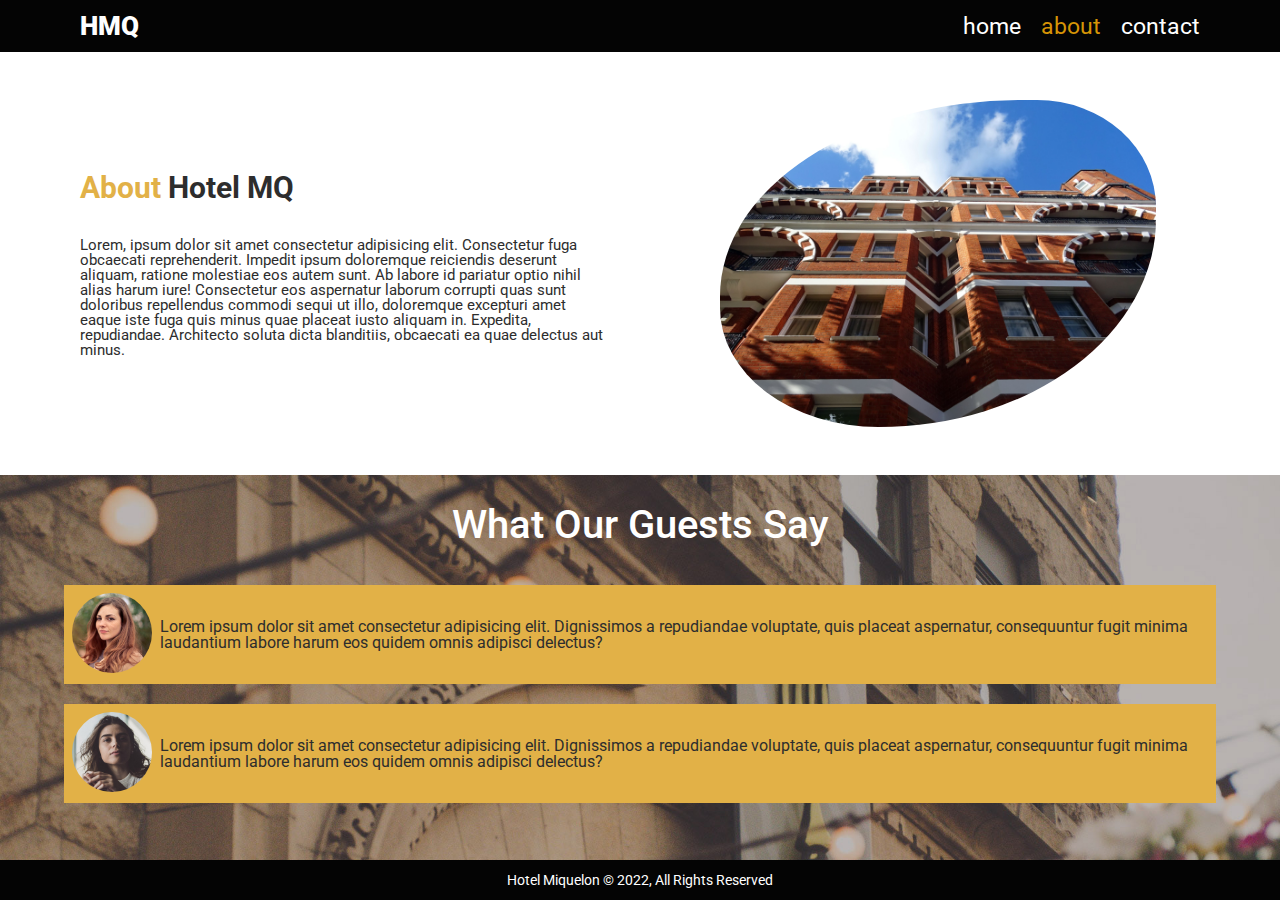
<file: src/about.html>
<!DOCTYPE html>
<html lang="en">
<head>
    <meta charset="UTF-8">
    <meta http-equiv="X-UA-Compatible" content="IE=edge">
    <meta name="viewport" content="width=device-width, initial-scale=1.0">
    <title>Hotel MQ | About</title>
    <style>
        @import url('https://fonts.googleapis.com/css2?family=Roboto:wght@400;500;700;800;900&display=swap');
        </style>
    <link rel="stylesheet" href="reset.css">
    <link rel="stylesheet" href="aboutstyle.css">
</head>
<body>

    <div class="header">
        <div class="logo">HMQ</div>
        <div>
            <a href=".\index.html" class="home pagelink">home</a>
            <a class="about pagelink">about</a>
            <a href=".\contact.html" class="contact pagelink">contact</a>
        </div>
    </div>
    

    <div class="description">
        <div>
            <span><span>About</span> Hotel MQ</span>
            <p>Lorem, ipsum dolor sit amet consectetur adipisicing elit. Consectetur fuga obcaecati reprehenderit. Impedit ipsum doloremque reiciendis deserunt aliquam, ratione molestiae eos autem sunt. Ab labore id pariatur optio nihil alias harum iure! Consectetur eos aspernatur laborum corrupti quas sunt doloribus repellendus commodi sequi ut illo, doloremque excepturi amet eaque iste fuga quis minus quae placeat iusto aliquam in. Expedita, repudiandae. Architecto soluta dicta blanditiis, obcaecati ea quae delectus aut minus.</p>
        </div>

        <div>
            <img src=".\img\photo-2.jpg" alt="building image">
        </div>

    </div>

    <div class="guests">
        <p id="whatGuests">What Our Guests Say</p>
        <div class="guest"> 
            <div> <img src=".\img\person-1.jpg" alt="woman one"></div>
            <p>Lorem ipsum dolor sit amet consectetur adipisicing elit. Dignissimos a repudiandae voluptate, quis placeat aspernatur, consequuntur fugit minima laudantium labore harum eos quidem omnis adipisci delectus?</p>
        </div>
        <div class="guest"> 
            <div> <img src=".\img\person-2.jpg" alt="woman two"></div>
            <p>Lorem ipsum dolor sit amet consectetur adipisicing elit. Dignissimos a repudiandae voluptate, quis placeat aspernatur, consequuntur fugit minima laudantium labore harum eos quidem omnis adipisci delectus?</p>
        </div>
    </div>


    <footer><p>Hotel Miquelon © 2022, All Rights Reserved</p></footer>
</body>
</html>
</file>
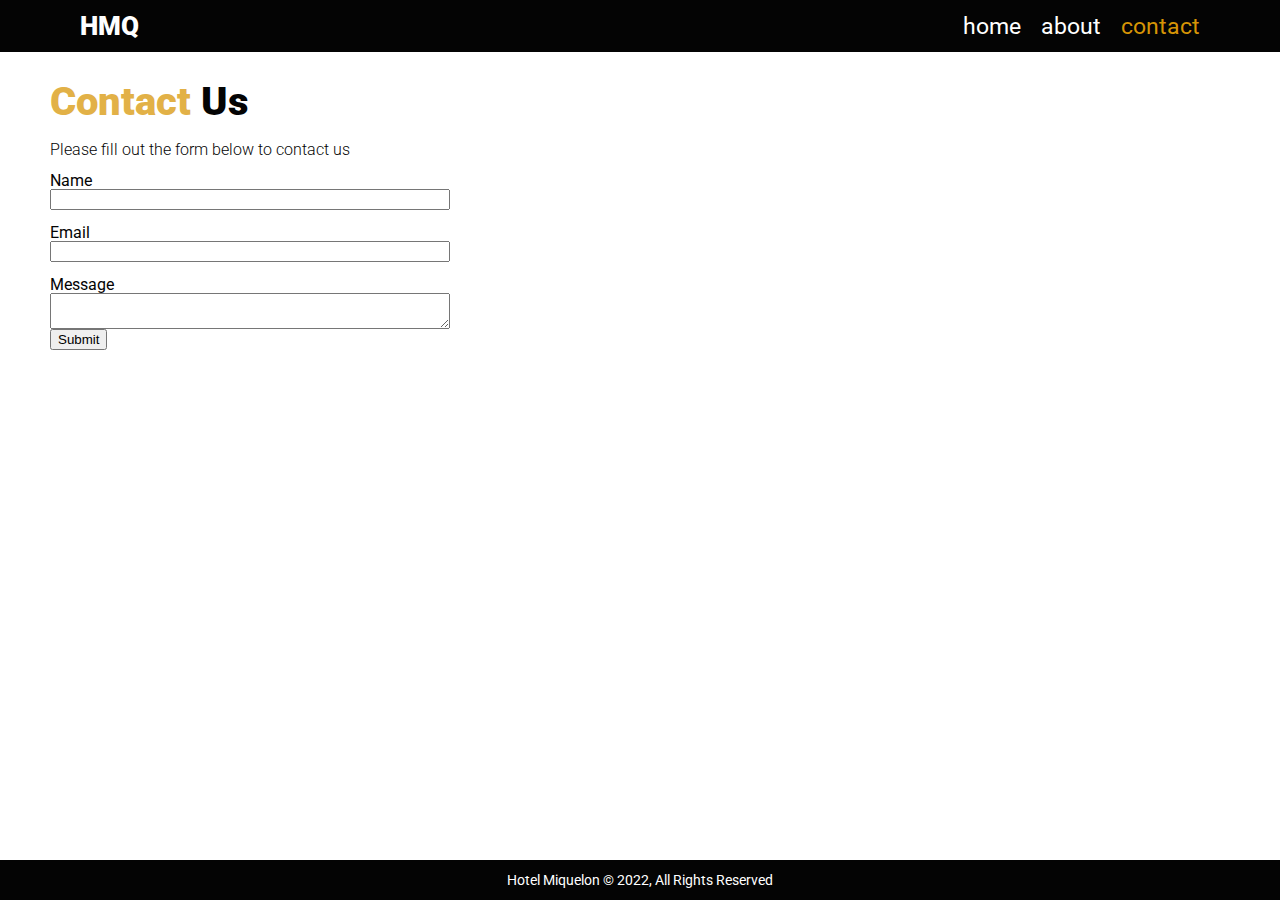
<file: src/contact.html>
<!DOCTYPE html>
<html lang="pt-br">
<head>
    <meta charset="UTF-8">
    <meta http-equiv="X-UA-Compatible" content="IE=edge">
    <meta name="viewport" content="width=device-width, initial-scale=1.0">
    <style>
        @import url('https://fonts.googleapis.com/css2?family=Roboto:wght@400;500;700;800;900&display=swap');
        </style>
    <link rel="stylesheet" href="reset.css">
    <link rel="stylesheet" href="contactstyle.css">
    <title>Hotel MQ | Contact</title>
</head>
<body>
    <div class="header">
        <div class="logo">HMQ</div>
        <div>
            <a href=".\index.html" class="home pagelink">home</a>
            <a href=".\about.html" class="about pagelink">about</a>
            <a class="contact pagelink">contact</a>
        </div>
    </div>

    <section id="contact" class="py-3">

        <div class="container">
            <h1 class="c-header">
                <span class="text-primary">Contact</span> Us
            </h1>
            <p>Please fill out the form below to contact us</p>
            <form action="process.php">
                <div class="form-group">
                    <label for="name">Name</label>
                    <input type="text" name="name" id="name">
                </div>
                <div class="form-group">
                    <label for="email">Email</label>
                    <input type="email" name="email" id="email">
                </div>
                <div class="form-group">
                    <label for="message">Message</label>
                    <textarea type="text" name="message" id="message"></textarea>
                </div>
                <button type="submit" class="btn">Submit</button>
            </form>
        </div>


    </section>

    <footer><p>Hotel Miquelon © 2022, All Rights Reserved</p></footer>
</body>
</html>
</file>
<file: src/aboutstyle.css>
body{
    background-color: #fff#2d2d2d;
    font-family: 'Roboto', sans-serif;
    color: #fff;
}

a{
    text-decoration: none;
}

.header{
    position: fixed;
    top: 0; 
    width: 100%; 
    display: flex;
    flex-direction: row;
    align-items: center;
    background-color: #040404;
    height: 52px;
    justify-content: space-between;
}


.logo:hover{
    cursor: default;
}

.header div:nth-child(2){
    display: flex;
}
.header div:nth-child(2) a{
    margin-left: 20px;
}
.header div:nth-child(2) a:nth-child(2){
    color: #d69406;
}


.pagelink{
    font-weight: 400;
    font-size: 23px;
    color: #fff;
}

.pagelink:hover{
    color: #e2b147;
    cursor: pointer;
}

.pagelink:active{
    color: #c68700;
    cursor: none;
}

.description div {
    color: #2d2d2d;
}

.description div span{
    font-size: 30px;
    font-weight: 700;
}

.description div span span:first-child{
    color: #e2b147;
}

.description{
    display: grid;
    object-fit: cover;
    margin-bottom: 45px;
}

.description div p{
    margin-top: 35px;
    color: #2d2d2d;
    font-weight: 400;
    font-size: 15px;
}



.description:nth-child(2){
    justify-content: center;
    align-items: center;
}

.guests{
    display: flex;
    flex-direction: column;
    justify-content: space-around center;
    align-items: center;
    height: 400px;
    background-image: url(\img\\test-bg.jpg);
    background-color: #040404;
    background-size: cover;
}

#whatGuests {
    margin: 30px 0 20px 0;
    font-family: 'Roboto', sans-serif;
    font-size: 40px;
    font-weight: 500;
}

.guests div img{
    margin: 8px;
    height: 80px;
    border-radius: 40px;
}

.guests .guest{
    display: flex;
    flex-direction: row;
    justify-content: center;
    align-items: center;
    color: #2d2d2d;
    width: 90%;
    background-color: #e2b147;
    margin-top: 20px;
}


footer {
    bottom: 0px;
    position: fixed;
    width: 100vw;
    background-color: #040404;
    font-size: 14px;
    display: flex;
    justify-content: center;
    align-items: center;
    height: 40px;
}

@media(max-width: 500px){
    
    .logo{
        display: none;
        visibility: hidden;
        position: sticky;
        justify-content: center;
    }
    .header{
justify-content: center;

    }
    .header div:nth-child(2){
        display: flex;
        justify-content: center;
        align-items: center;
        /* padding-right: 80px; */
    }
    .description div p{
        text-align: justify;
    }

    .description div{
        margin: 80px 50px 0 50px;
        }


     .description div img{
         display: none;
        max-width: 100%;
        height: auto;
        border-radius: 30% 70% 40% 40% / 60% 50% 30% 20%;
    }
    .guests p{
        margin: 8px 8px 8px 0;
    }
}
@media(min-width: 501px){
    .logo{
        margin-left: 80px;
        font-weight: 900;
        font-size: 26px;
    }
    .logo:hover{
        cursor: default;
    }
    
    .header div:nth-child(2){
        padding-right: 80px;
    }

    .description{
        grid-template-columns: 1fr 1fr;
    }

    .description div{
    margin: 100px 15px 0 80px;
    }

    .description div p{
        margin-right: 15px;
    }

    .description div img{
        max-width: 80%;
        height: auto;
        border-radius: 76% 30% 70% 40% / 66% 36% 70% 40%;
    }
}
</file>
<file: src/contactstyle.css>
body{
    background-color: #fff#2d2d2d;
    font-family: 'Roboto', sans-serif;
    color: #fff;
}

a{
    text-decoration: none;
}


.header{
    position: sticky;
    top: 0; 
    width: 100%; 
    display: flex;
    flex-direction: row;
    align-items: center;
    background-color: #040404;
    height: 52px;
    justify-content: space-between;
}


.header div:nth-child(2){
    display: flex;
    justify-content: right;
}

.header div:nth-child(2) a{
    margin-left: 20px;
}
.header div:nth-child(2) a:nth-child(3){
    color: #d69406;
}


.pagelink{
    font-weight: 400;
    font-size: 23px;
    color: #fff;
}

.pagelink:hover{
    color: #e2b147;
    cursor: pointer;
}

.pagelink:active{
    color: #c68700;
    cursor: none;
}


.c-header{
    margin: 30px 0 20px;
    font-size: 40px;
    font-weight: 900;
    color: #040404;
}

.text-primary{
    color: #e2b147;
}

footer {
    bottom: 0;
    background-color: #040404;
    font-size: 14px;
    display: flex;
    justify-content: center;
    align-items: center;
    height: 40px;
    width: 100%;
    position: absolute;
}

.container{
    margin-left: 50px;
    color: #040404;
}
.container p{
    font-weight: 300;
}



form{
    margin-top: 10px;
}

@media(max-width: 500px){
    
    .logo{
        display: none;
        visibility: hidden;
        position: sticky;
        justify-content: center;
    }
    .header{
justify-content: center;

    }
    .header div:nth-child(2){
        display: flex;
        justify-content: center;
        align-items: center;
        /* padding-right: 80px; */
    }

    .form-group{
        display: flex;
        flex-direction: column;
        width: 300px;
        margin-top: 15px;
        margin-bottom: 5px;
    }
}
@media(min-width: 501px){
    .logo{
        margin-left: 80px;
        font-weight: 900;
        font-size: 26px;
    }
    .logo:hover{
        cursor: default;
    }
    
    .header div:nth-child(2){
        padding-right: 80px;
    }

    .form-group{
        display: flex;
        flex-direction: column;
        width: 400px;
        margin-top: 15px;
    }
}
</file>
